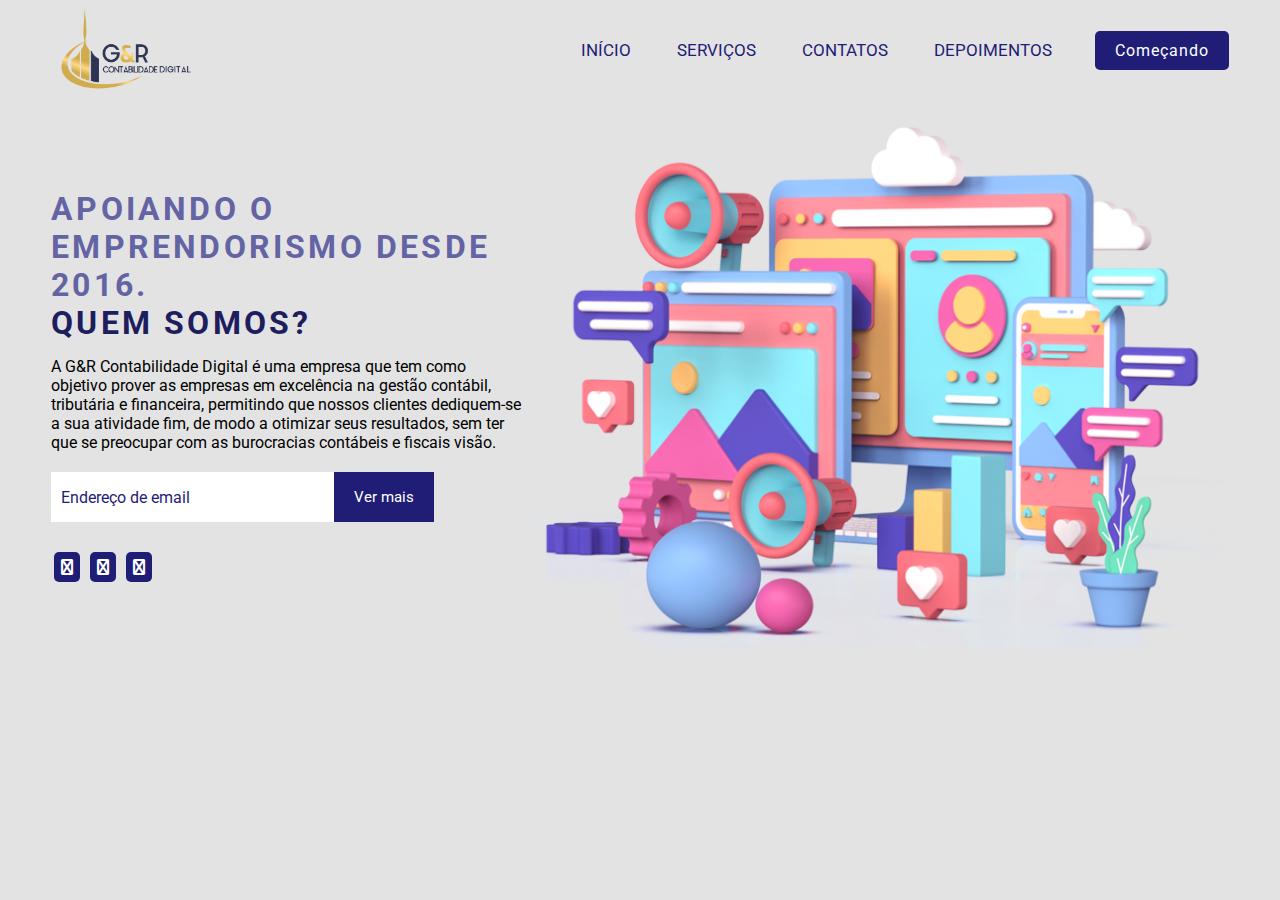
<file: index.html>
<!DOCTYPE html>
<html lang="pt-br">
<head>
    <meta charset="UTF-8">
    <meta http-equiv="X-UA-Compatible" content="IE=edge">
    <meta name="viewport" content="width=device-width, initial-scale=1.0">
    <link rel="stylesheet" href="estilo.css">
    <link rel="stylesheet" href="https://cdnjs.cloudflare.com/ajax/libs/font-awesome/6.2.0/css/all.min.css">
    
    <title>G&R Contabilidade | Welcome</title>

    <!--teste de font-->
    
</head>
<body>
    <div class="container">
<!--nav menu-->

<nav>
<div class="logo">
    <a> <img src="logo png (1).png"
        width="150"
        height="100"> </a>
   
</div>
<ul>
    <li><a a href="#">Início</a></li>
    <li><a a href="#">Serviços</a></li>
    <li><a a href="#">Contatos</a></li>
    <li><a a href="#">Depoimentos</a></li>
    <button>Começando</button>
</ul>
    <div class="menu-icon">
        <img src="—Pngtree— icon_4697369.png"
        width="70"
        height="60">
        
    </div>
<!--fim nav-->
</nav>


<!--cabeçalho-->

<main>
<div class="text-bx">
   <h1> Apoiando o emprendorismo desde 2016.</h1> <b>QUEM somos?</b>
        
     
<p>
    A G&R Contabilidade Digital é uma empresa que tem como objetivo prover as empresas em excelência na gestão contábil, tributária e financeira, permitindo que nossos clientes dediquem-se a sua atividade fim, de modo a otimizar seus resultados, sem ter que se preocupar com as burocracias contábeis e fiscais
visão.
</p>


<div class="input-bx">
    <input type="email" placeholder="Endereço de email">
    <button>Ver mais</button>
</div>
<div class="redes-sociais">
<a href="https://www.instagram.com/gercontdigitalcg/"><i class="fa fa-instagram"></i> </a>
<a href="https://www.facebook.com/ContabilidadeDigitalGR"><i class="fa fa-facebook"></i> </a>
<a href="https://api.whatsapp.com/send?phone=552135928390"><i class="fa fa-whatsapp"></i> </a>

</div>

</div>
    <div class="img-bx">
<img src="jornada-marketing.png">

</div>


</main>

    </div>

<script src="main.js"></script>
</body>

</html>
</file>
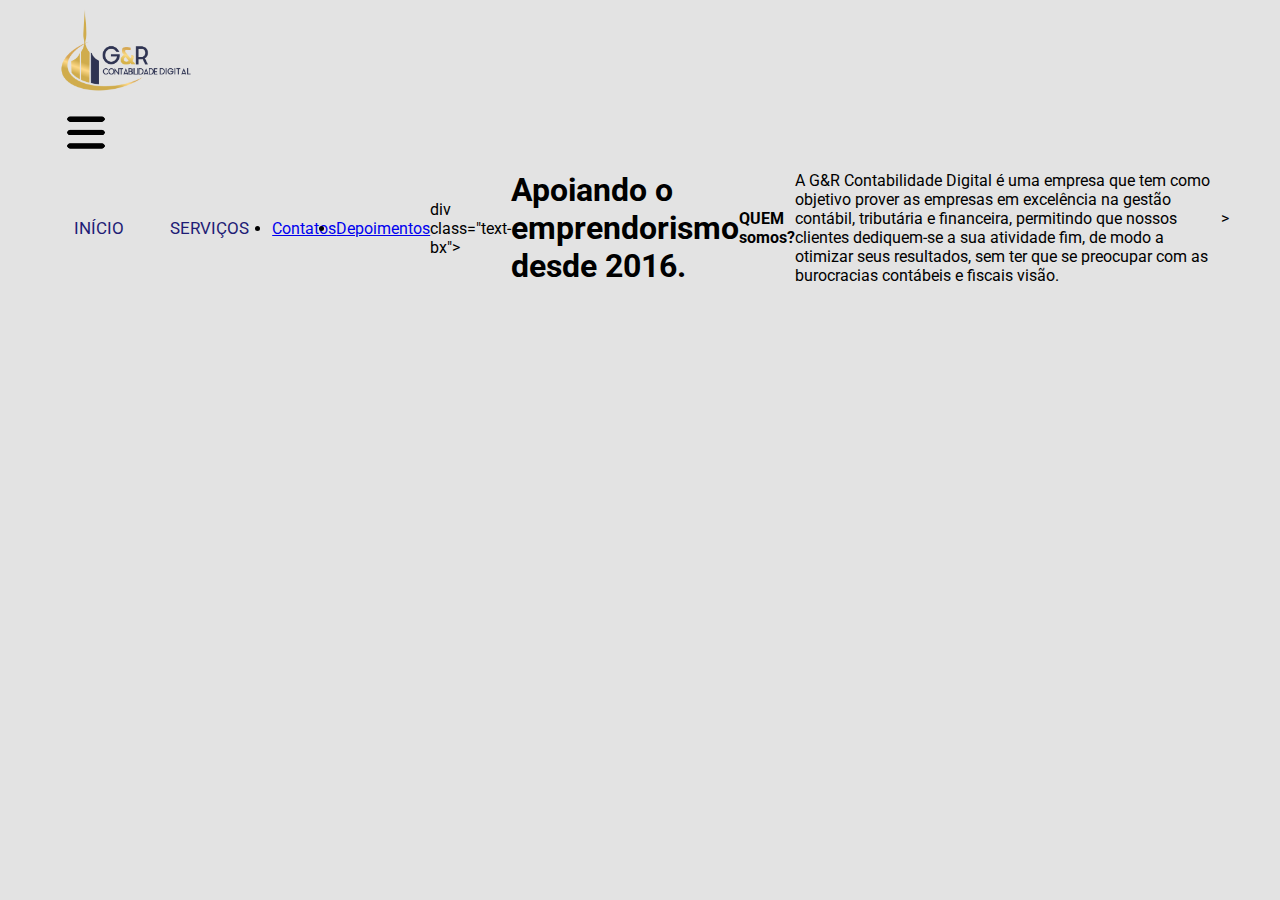
<file: serviços.html>
<!DOCTYPE html>
<html lang="pt-br">
<head>
    <meta charset="UTF-8">
    <meta http-equiv="X-UA-Compatible" content="IE=edge">
    <meta name="viewport" content="width=device-width, initial-scale=1.0">
    <link rel="stylesheet" href="estilo.css">
    <link rel="stylesheet" href="https://cdnjs.cloudflare.com/ajax/libs/font-awesome/6.2.0/css/all.min.css">
    
    <title>G&R Contabilidade | Serviços</title>

    <!--teste de font-->
    
</head>
<body>
    <div class="container">
        
<!--nav menu-->
<div class="logo">
    <a> <img src="logo png (1).png"
        width="150"
        height="100"> </a>
   
</div>
<div class="menu-icon">
    <img src="—Pngtree— icon_4697369.png"
    width="70"
    height="60">
    
</div>



<nav>
    <main>
    <ul><li><a href="index.html">Início</a></li>
    <li class="current"><a href="serviços.html">Serviços</a></li></ul>
    <li><a href="contatos.html">Contatos</a></li></ul>
    <li><a href="depoimentos.html">Depoimentos</a></li></ul>

    div class="text-bx">
    <h1> Apoiando o emprendorismo desde 2016.</h1> <b>QUEM somos?</b>
         
      
 <p>
     A G&R Contabilidade Digital é uma empresa que tem como objetivo prover as empresas em excelência na gestão contábil, tributária e financeira, permitindo que nossos clientes dediquem-se a sua atividade fim, de modo a otimizar seus resultados, sem ter que se preocupar com as burocracias contábeis e fiscais
 visão.
 </p>
</main>

<!--fim nav-->
<section id="main">>

</section>
<!--footer-->

</nav>
</body>
</html>
</file>
<file: estilo.css>
@import url('https://fonts.googleapis.com/css2?family=Roboto:ital,wght@0,100;0,300;0,400;0,500;0,700;0,900;1,100;1,300;1,400;1,500;1,700;1,900&display=swap');
*{
    margin: 0%;
    padding: 0%;
    box-sizing: border-box;
    font-family: 'Roboto',sans-serif;
}
body{
    font-family:  Helvetica, sans-serif;
    font-size: 16px;
    color: black;
    background-color: rgb(227, 227, 227);
    min-height: 100vh;
}

.container{
max-width: 1300px;
margin: 0%;
padding: 0 4%;

}
nav{
    display: flex;
    justify-content:space-between;
    align-items: center;
    height: 100px;

}
nav .menu-icon{
    cursor: pointer;
    display: none;


}

nav ul{
    display: flex;
    list-style: none;
    align-items: center;
}
nav ul li{
    padding: 0 23px;

}
nav ul li a{
    text-decoration: none;
    font-size: 17px;
    text-transform: uppercase;
    color: #1f1d76

}
nav ul button{
    border: none;
    background-color: #1f1d76;
    color: white;
    padding: 10px 20px;
    border-radius: 5px;
    font-size: 16px;
    letter-spacing: 1px;
    margin-left: 20px;
    cursor: pointer;
}
main{
    margin-top: 20px;
    display: flex;
    align-items: center;
    justify-content: space-between;
}
.text-bx{
    width: 40%;

}
.text-bx h1{
    font-size: 2rem;
    text-transform: uppercase;
    color:#6463a4 ;
    letter-spacing: .2rem;

}
.text-bx b{
    
    font-size: 2rem;
    text-transform: uppercase;
    color: #1e1d5e; 
    letter-spacing: .2rem;
    
}
.text-bx p {
    color: #000000;
    font-weight: 400;
    margin-top: 15px;
  
}

.text-bx .input-bx{
   margin: 20px 0;
display: flex;

}
.text-bx .input-bx input{
    width: 60%;
    display: block;
    height: 50px;
    padding: 10px;
    border: none;
    outline: none;
    color: #1f1d76;
    font-size: 16px;
}
.text-bx .input-bx input::placeholder{
    
    color: #1f1d76;
}
.text-bx .input-bx button{
    outline: none;
    border: none;
    padding: 10px 20px;
    background-color: #1f1d76;
    color: rgb(255, 255, 255);
    cursor: pointer;
    font-size: 15px;
}
 
/**icones redes**/
.redes-sociais{
    margin-top: 30px;

}

.redes-sociais a{
    text-decoration: none;
}

.redes-sociais i{
    margin-top: 23px;
    margin: 0 3px;
    color: white;
    background-color: #1f1d76;
    padding: 7px;
    border-radius: 5px;
}
/**deixando a imagem responsiva**/
.img-bx{
    width: 60%;

}

.img-bx img{
    width: 100%;

} 

@media (max-width:970px){
    nav .menu-icon{
        display: block;
    }
    nav ul{
        position: fixed;
        width: 60%;
        height: 100%;
        top: 0%;
        left: 0%;
        transform: translateX(-100%);
        display: flex;
        align-items: center;
        flex-direction:column;
        justify-content: center;
        transition: 0.3s ease-in;
        background-color: rgb(227, 227, 227);
    }
   nav ul.active{
    transform: translateX(0);
    }

nav ul li{

    padding: 10px;
}

nav ul li a{
    font-size: 17px;
    color:#1f1d76
}
nav ul button{
    background-color: #1f1d76
    }

main{
    flex-direction: column;

}

.text-bx,
.img-bx{
    width: 100%;
    text-align: center;

}
.text-bx{
    margin-bottom: 40px;
}
.text-bx .input-bx{
    justify-content: center;
}
}
</file>
